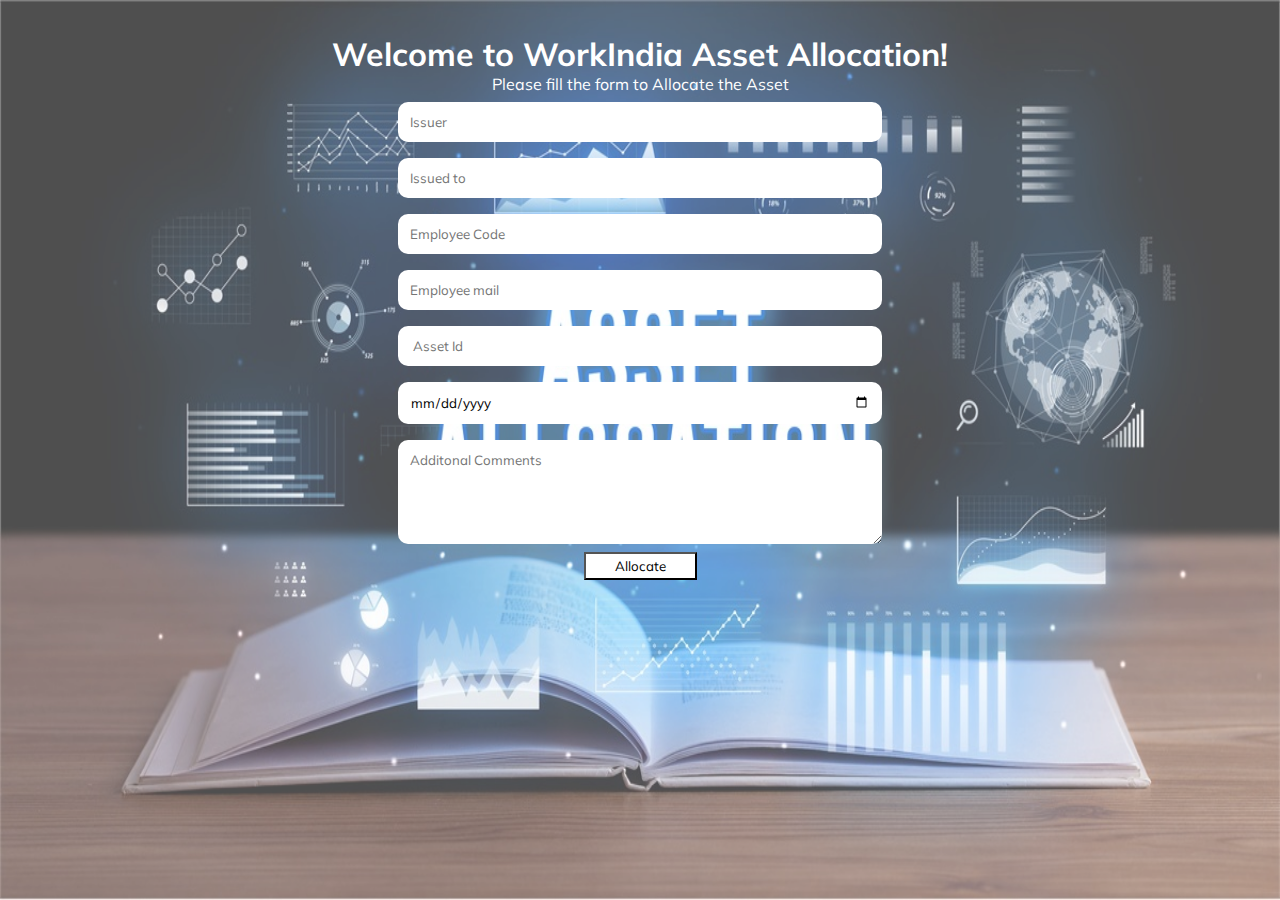
<file: index.html>
<!doctype html>
<html lang="en">

<head>
    <!-- Required meta tags -->
    <meta charset="utf-8">
    <meta name="viewport" content="width=device-width, initial-scale=1">

    <!-- Bootstrap CSS -->
    <link href="https://cdn.jsdelivr.net/npm/bootstrap@5.1.3/dist/css/bootstrap.min.css" rel="stylesheet"
        integrity="sha384-1BmE4kWBq78iYhFldvKuhfTAU6auU8tT94WrHftjDbrCEXSU1oBoqyl2QvZ6jIW3" crossorigin="anonymous">
    <link rel="stylesheet" href="style.css">
    <link href="https://fonts.googleapis.com/css2?family=Mulish:wght@600&display=swap" rel="stylesheet">

    <title>WorkIndia | Asset Allocation</title>
</head>

<body>
    <img src="asset.jpg" alt="WorkIndia" class="back">
    <div class="container">
        <h1>Welcome to WorkIndia
            Asset Allocation!</h1>
        <p>
            Please fill the form to Allocate the Asset
        </p>
        <form action="index.php" method="post">
            <input type="text" name="issuer" id="issuer" placeholder="Issuer">
            <input type="text" name="issued" id="issued" placeholder="Issued to">
            <input type="text" name="EID" id="EID" placeholder="Employee Code">
            <input type="email" name="mail" id="mail" placeholder="Employee mail">
            <input type="text" name="AID" id="AID" placeholder=" Asset Id">
            <input type="date" name="DOI" id="DOI" placeholder="Date of Allocation">
            <textarea name="desc" id="desc" cols="20" rows="5" placeholder="Additonal Comments"></textarea>
            <button class="btn">Allocate</button>

    </div>

    </form>
    <!-- <img src="company.png" alt="" class="logo"> -->

    <!-- Optional JavaScript; choose one of the two! -->

    <!-- Option 1: Bootstrap Bundle with Popper -->
    <script src="https://cdn.jsdelivr.net/npm/bootstrap@5.1.3/dist/js/bootstrap.bundle.min.js"
        integrity="sha384-ka7Sk0Gln4gmtz2MlQnikT1wXgYsOg+OMhuP+IlRH9sENBO0LRn5q+8nbTov4+1p"
        crossorigin="anonymous"></script>

    <!-- Option 2: Separate Popper and Bootstrap JS -->
    <!--
    <script src="https://cdn.jsdelivr.net/npm/@popperjs/core@2.10.2/dist/umd/popper.min.js" integrity="sha384-7+zCNj/IqJ95wo16oMtfsKbZ9ccEh31eOz1HGyDuCQ6wgnyJNSYdrPa03rtR1zdB" crossorigin="anonymous"></script>
    <script src="https://cdn.jsdelivr.net/npm/bootstrap@5.1.3/dist/js/bootstrap.min.js" integrity="sha384-QJHtvGhmr9XOIpI6YVutG+2QOK9T+ZnN4kzFN1RtK3zEFEIsxhlmWl5/YESvpZ13" crossorigin="anonymous"></script>
    -->
</body>

</html>
</file>
<file: style.css>
*{
    margin: 0;
    padding: 0;
    box-sizing: border-box;
    font-family: 'Mulish', sans-serif;
    /* background-color: black; */

}
.container{
    max-width: 100%;
    /* background-color: black; */
    margin: auto;
    padding: 34px;
    
}
.container h1,p {
    color: white;
    text-align: center;
    height: 50%;
}
input,textarea{
    display: block;
    width: 40%;
    border-style: none;
    padding: 12px;
    margin: 8px auto;
    border-radius: 10px;
    
}
form{
    display: flex;
    align-items: center;
    justify-content: center;
    flex-direction: column;
}
.btn{
    color: black;
    background-color: white;
    padding: 4px 29px;
}
.back{
    width: 100%;
    height: 100%;
    z-index: -1;
    position: absolute;
    opacity: 0.69;
    background-size: cover;
}
.logo{
    width: 16%;
    position: absolute;
    top: 4%;
    left: 46.6%;
}
.submitmsg{
    color: lime;
    font-size: 23px;
}
.error{
    
    color: black;
    position: relative;
    right: 20%;
    font-style: oblique;
}
.reset{
    color: black;
    background-color: white;
    padding: 6px 30px;
    position: absolute;
    left: 67%;
    bottom: 6%;
    border-radius: 5px;
    outline: none;
    border-style: none;
}
.alert
{
    position: relative;
    padding: 1rem 1rem;
    margin-bottom: 0;
    border: 1px solid transparent;
    border-radius: 0.25rem;
}

.btn:hover{
    background-color: rgb(208, 208, 240);
    color: black;
}
</file>
